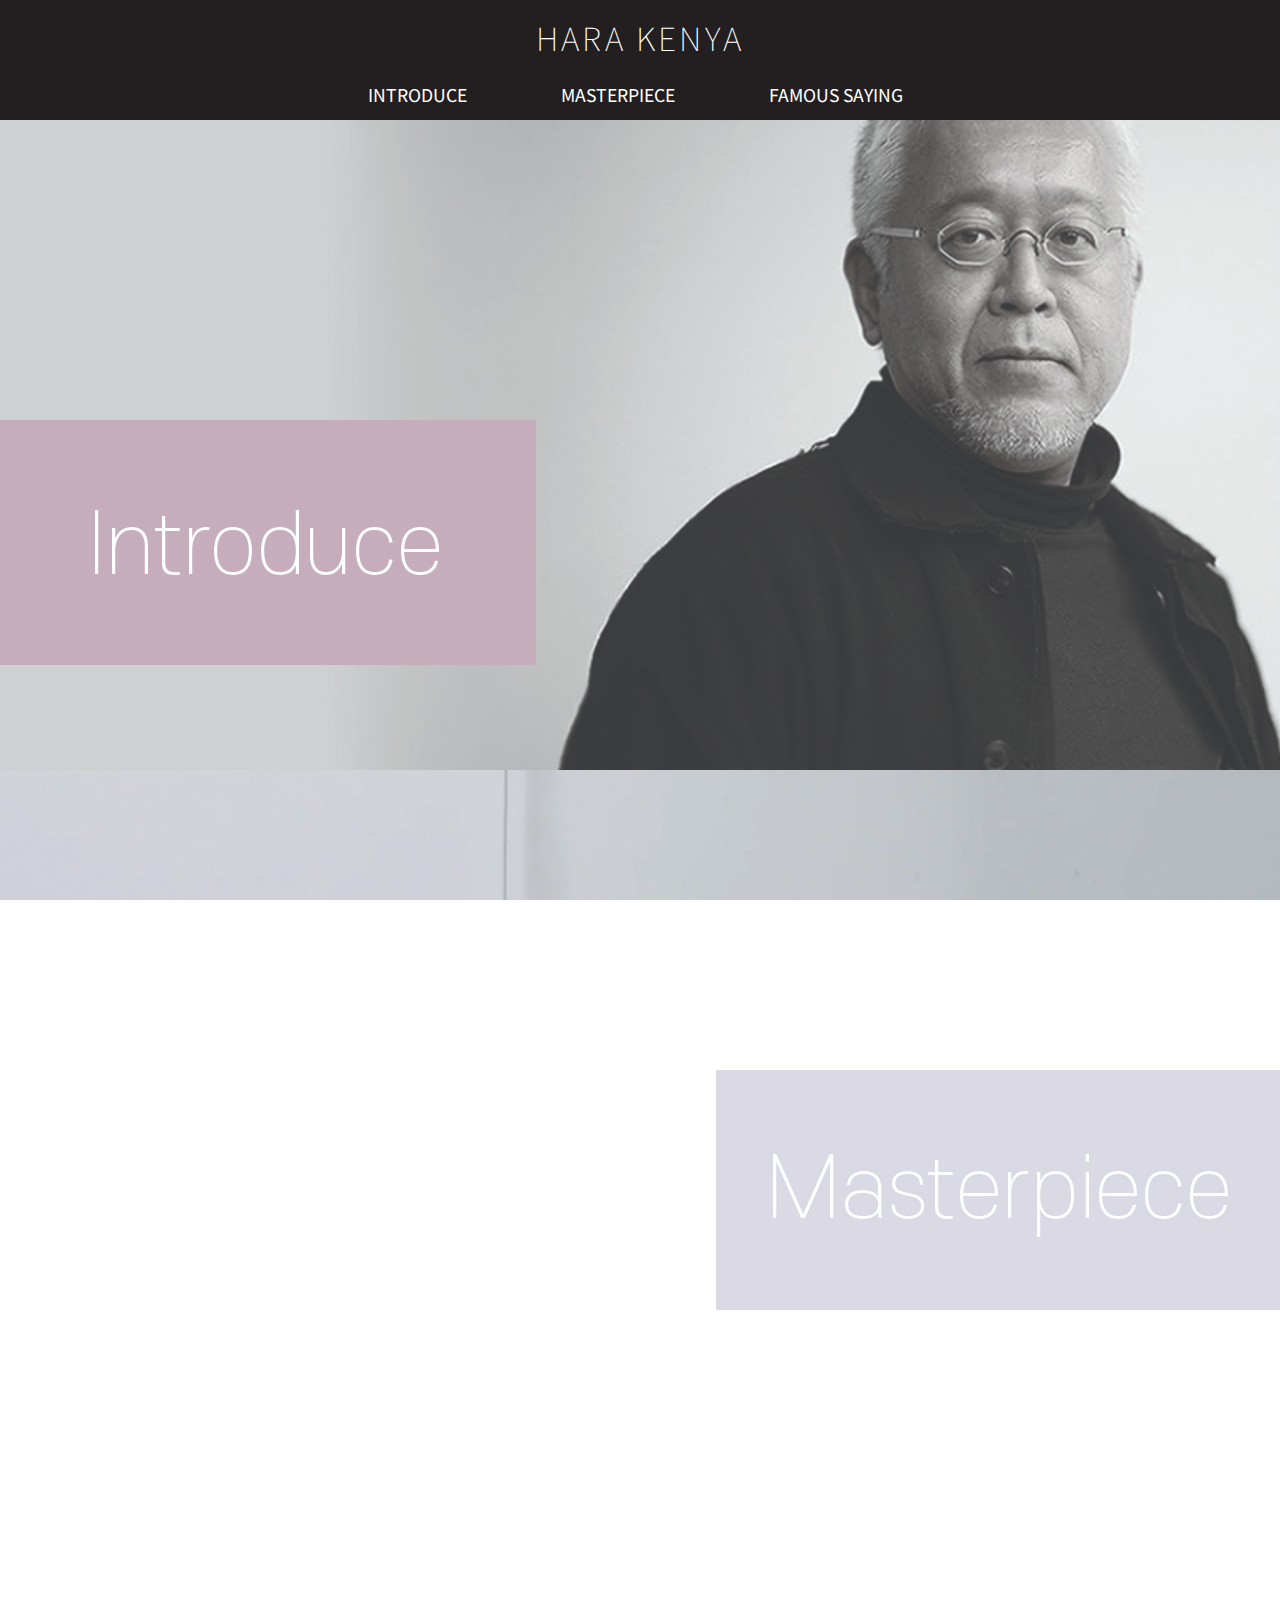
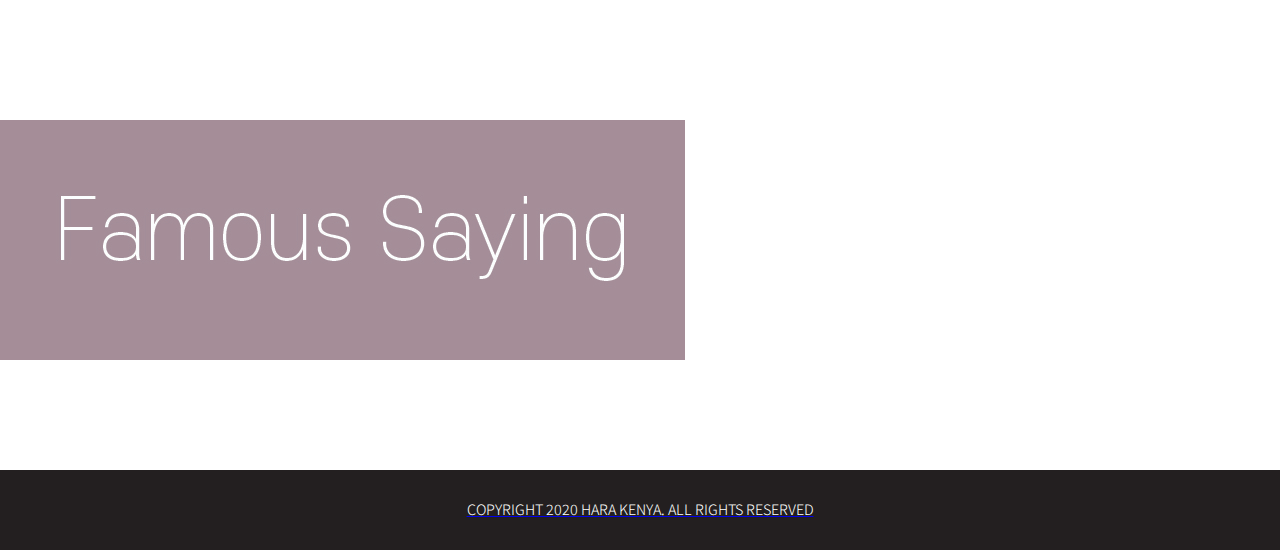
<file: index.html>
<!DOCTYPE html>
  <html lang="en" dir="ltr">
    <head>
      <meta charset="utf-8">
      <title>HARA KENYA</title>
      <link rel="stylesheet" href="css/master.css">
      <link href="https://fonts.googleapis.com/css2?family=Nanum+Myeongjo:wght@400;700;800&family=Noto+Sans+KR:wght@100;300;400;500;700;900&display=swap" rel="stylesheet">
    </head>
    <body>
      <!---로고가 위치--->
      <header class="LOGO_FORM">
        <div class="logotext_form">
      <a
     href="index.html">HARA KENYA</a>
        </div>
      </header>
      <!---네비게이션이 위치--->
      <nav class="menu_form">
        <ul>
          <li class="menutext_form"><a href="p01.html"> INTRODUCE</a></li>
          <li class="menutext_form"><a href="p02.html"> MASTERPIECE</a></li>
          <li class="menutext_form"><a href="p03.html"> FAMOUS SAYING</a></li>
        </ul>
      </nav>

      <!---콘텐츠 위치--->
      <section>
        <div id="pr" class="p1"><div class="posi"><a href="p01.html"> <img src="img/bg_title_01.jpg"></div></div>
        <div id="pr" class="p2"><div class="posi1"><a href="p02.html"> <img src="img/bg_title_02.jpg"></div></div>
        <div id="pr" class="p3"><div class="posi"><a href="p03.html"> <img src="img/bg_title_03.jpg"></div></div>




      </section>
      <!---푸터정보 위치--->
      <footer class="footer_form">
        <div class="footertext_form">
        Copyright 2020 Hara Kenya. All Rights Reserved
      </div>
      </footer>
    </body>
  </html>
</file>
<file: css/master.css>
*{margin: 0;}
html, body {width: 100%;}

.LOGO_FORM{height: 80px;background-color: #231f20;text-align: center;}
.logotext_form{color: #ffffff; font-family: 'Noto Sans KR', sans-serif;font-size: 2em;font-weight: 100;letter-spacing: .1em;position: relative;top: 14px;}

.logotext_form a:link{text-decoration: none;color: white;}
.logotext_form a:visited{color: white;}
.logotext_form a:active{color: white;}
.logotext_form a:hover{color: white;}


.menu_form{height: 40px;background-color: #231f20;text-align: center;}
.menutext_form{display: inline-block;margin: 2px 70px 70px 20px;font-size: 1.1em;font-family: 'Noto Sans KR', sans-serif;font-weight: 400;}


.menutext_form a:link{text-decoration: none;color: white;}
.menutext_form a:visited{color: white;}
.menutext_form a:active{color: white;}
.menutext_form a:hover{color: #fff200;}

#pr{height: 650px; width: 100%;background-size: cover;background-attachment: fixed;overflow: hidden;}

.p1{background-image: url(../img/bg_01.jpg);}
.p2{background-image: url(../img/bg_02.jpg);}
.p3{background-image: url(../img/bg_03.jpg);}

.posi{text-align: left;margin-top: 300px;}
.posi1{text-align: right;margin-top: 300px;}

.posi :hover{transform: scale(1.2);transition: 1s;}
.posi1 :hover{transform: scale(1.2);transition: 1s;}

.footer_form{height: 80px;background-color: #231f20;}
.footertext_form{color: #ffffff; font-family: 'Noto Sans KR', sans-serif;font-size: 0.9em;font-weight: 300;text-align: center;position: relative;top:35%;
text-transform: uppercase;}

.p01_top{background-image: url(../img/p01_top.jpg);height: 400px;background-size: cover;}
.p01_body{text-align: center;}

.p02_top{background-image: url(../img/p02_top.jpg);height: 400px;background-size: cover;}
.p02_body{text-align: center;}

.p03_top{background-image: url(../img/p03_top.jpg);height: 400px;background-size: cover;}
.p03_body{text-align: center;}
</file>
